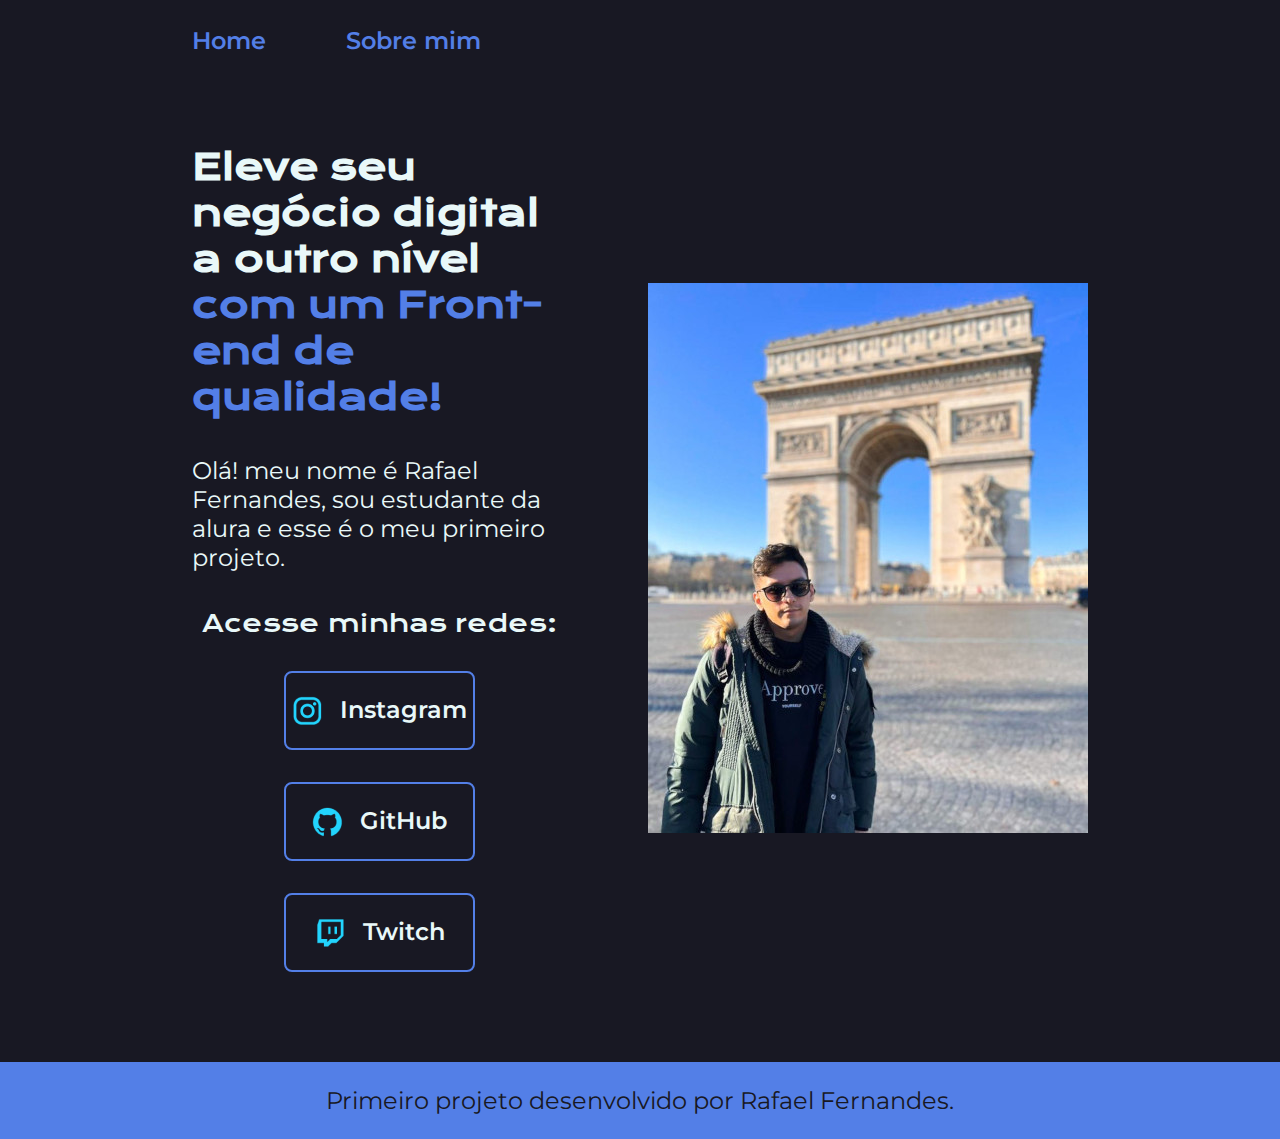
<file: index.html>
<!DOCTYPE html>
<html lang="pt-br">
<head>
    <meta charset="UTF-8">
    <meta http-equiv="X-UA-Compatible" content="IE=edge">
    <meta name="viewport" content="width=device-width, initial-scale=1.0">
    <title>Portfólio</title>
    <link rel="stylesheet" href="styles/style.css">
</head>
<body>
    <header class="cabecalho">
        <nav class="cabecalho__menu">
            <a class="cabecalho__menu__link" href="index.html">Home</a>
            <a class="cabecalho__menu__link" href="about.html">Sobre mim</a>
        </nav>
    </header>
        <main class="apresentacao">
            <section class="apresentacao__conteudo">
                <h1 class="apresentacao__conteudo__titulo">Eleve seu negócio digital a outro nível <strong class="titulo-destaque">com um Front-end de qualidade!</strong></h1>
                <p class="apresentacao__conteudo__titulo__texto">Olá! meu nome é Rafael Fernandes, sou estudante da alura e esse é o meu primeiro projeto.</p>
                <div class="apresentacao__links">
                    <h2 class="apresentacao__links__subtitulo">Acesse minhas redes:</h2>
                     <a class="apresentacao__links__link" href="https://www.instagram.com/rafafernandessv/" target="_blank" rel="externo">
                        <img src="imagens/assets/instagram.png" alt="logo-instagram"> 
                        Instagram
                     </a>
                     <a class="apresentacao__links__link" href="https://github.com/rafaelfernandessv" target="_blank" rel="externo"> 
                        <img src="imagens/assets/github.png" alt="logo-github">
                        GitHub
                    </a>
                    <a class="apresentacao__links__link" href="https://www.twitch.tv/donraffon" target="_blank" rel="externo">
                        <img src="imagens/assets/twitch.png" alt="logo-twitch"> 
                        Twitch
                    </a>
                </div>
            </section>
        <img class="apresentacao__foto" src="imagens/minhafoto2.jpg" alt="Uma imagem do Rafael Fernandes em uma viagem.">
        </main>
    <footer class="rodape">
        <p>Primeiro projeto desenvolvido por Rafael Fernandes.</p>
    </footer>

    
    
</body>
</html>
</file>
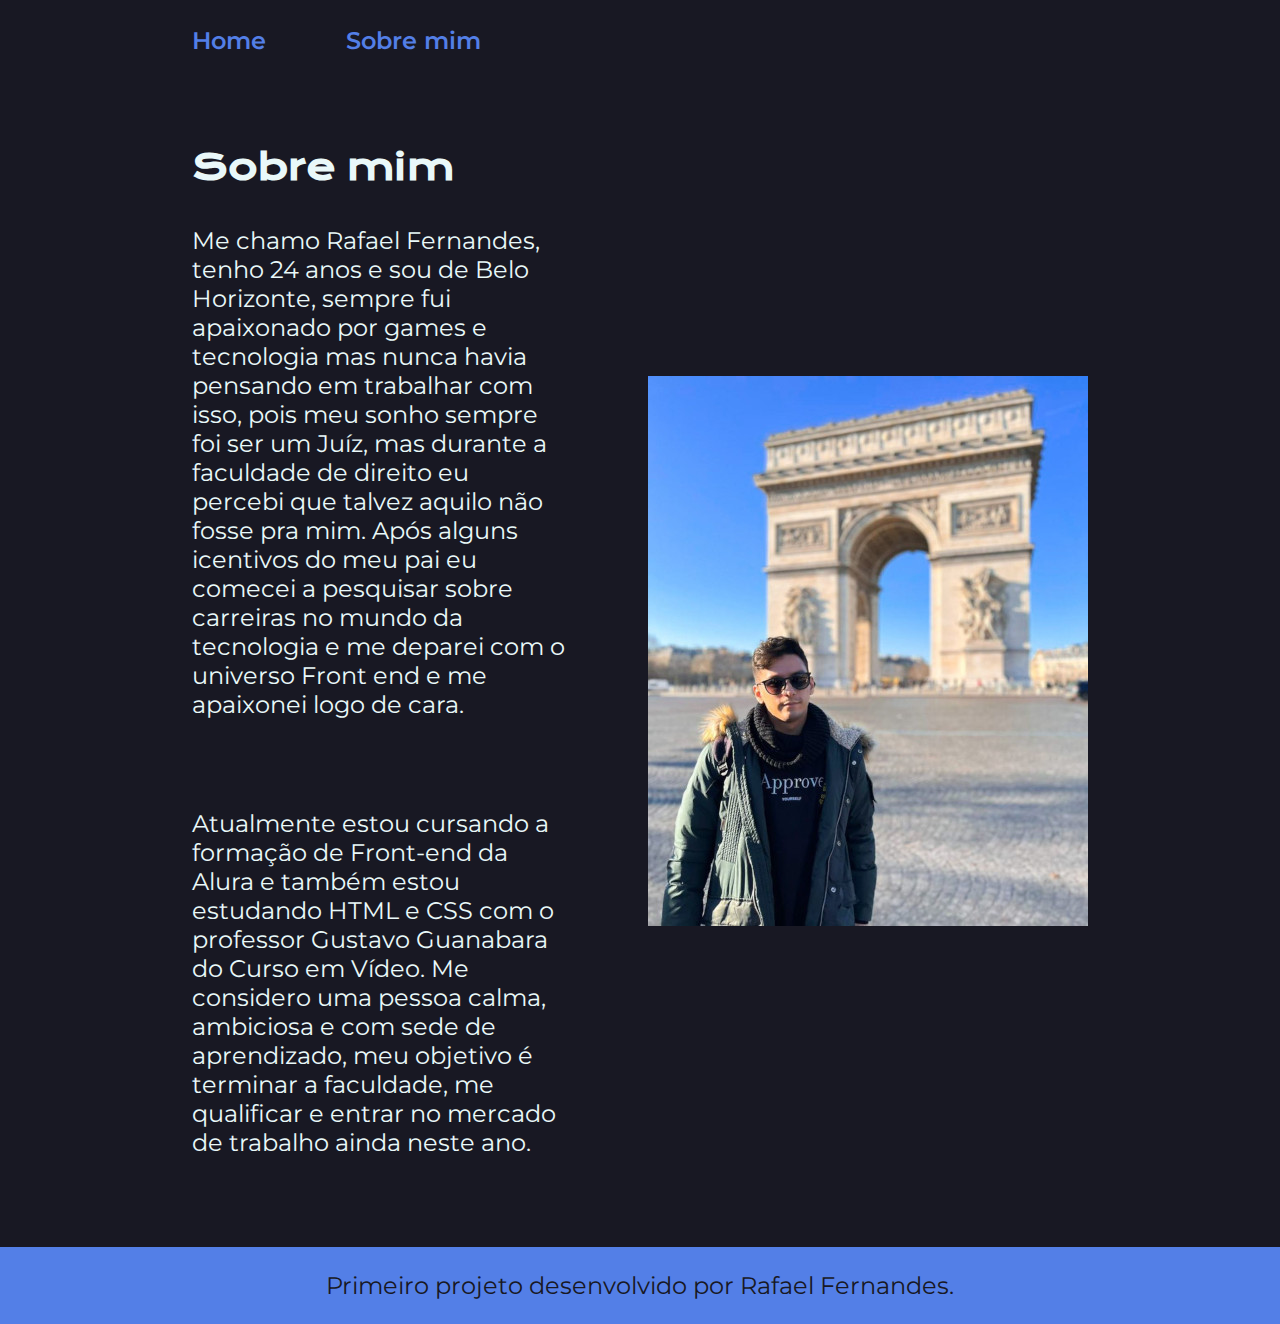
<file: about.html>
<!DOCTYPE html>
<html lang="pt-br">
<head>
    <meta charset="UTF-8">
    <meta http-equiv="X-UA-Compatible" content="IE=edge">
    <meta name="viewport" content="width=device-width, initial-scale=1.0">
    <title>Sobre mim</title>
    <link rel="stylesheet" href="styles/style.css">
</head>
<body>
    <header class="cabecalho">
        <nav class="cabecalho__menu">
            <a class="cabecalho__menu__link" href="index.html">Home</a>
            <a class="cabecalho__menu__link" href="about.html">Sobre mim</a>
        </nav>
    </header>
    <main class="apresentacao">
        <section class="apresentacao__conteudo">
            <h1 class="apresentacao__conteudo__titulo">Sobre mim</h1>
            <p class="apresentacao__conteudo__titulo__texto">Me chamo Rafael Fernandes, tenho 24 anos e sou de Belo Horizonte, sempre fui apaixonado por games e tecnologia mas nunca havia pensando em trabalhar com isso, pois meu sonho sempre foi ser um Juíz, mas durante a faculdade de direito eu percebi que talvez aquilo não fosse pra mim. Após alguns icentivos do meu pai eu comecei a pesquisar sobre carreiras no mundo da tecnologia e me deparei com o universo Front end e me apaixonei logo de cara. </p>
           <br>
            <p class="apresentacao__conteudo__titulo__texto">Atualmente estou cursando a formação de Front-end da Alura e também estou estudando HTML e CSS com o professor Gustavo Guanabara do Curso em Vídeo. Me considero uma pessoa calma, ambiciosa e com sede de aprendizado, meu objetivo é terminar a faculdade, me qualificar e entrar no mercado de trabalho ainda neste ano.</p>
        </section>
        <img class="apresentacao__foto" src="imagens/minhafoto2.jpg" alt="Foto do Rafa">
    </main>
    <footer class="rodape">
        <p>Primeiro projeto desenvolvido por Rafael Fernandes.</p>
    </footer>

    
    
</body>
</html>
</file>
<file: styles/style.css>
@import url('https://fonts.googleapis.com/css2?family=Krona+One&family=Montserrat:wght@400;600&display=swap');

:root{
    --cor-primaria: #181823;
    --cor-secundaria:#E9F8F9;
    --cor-terciaria: #537FE7;
    --cor-hover: #393E46;


    --fonte-primaria: 'Krona One', sans-serif;
    --fonte-secundaria: 'Montserrat', sans-serif;


}


* {
    margin: 0;
    padding: 0;
}

body {
 /* height: 100vh; */
 box-sizing: border-box;   
background-color:var(--cor-primaria);
color: var(--cor-secundaria)



}

.cabecalho{
    padding: 2% 0% 0% 15%;
}

.cabecalho__menu{
    display: flex;
    gap: 80px;
}

.cabecalho__menu__link{
    font-family: var(--fonte-secundaria);
    font-size: 24px;
    font-weight: 600;
    color: var(--cor-terciaria);
    text-decoration: none;
}


.apresentacao {
        padding: 7% 15%;  
        display: flex;
        align-items: center;
        justify-content: space-between;
        gap:82px; 
    }

    .apresentacao__conteudo {
       width: 50%;
       display: flex;
       flex-direction: column;
       gap: 36px

       
    }

    .apresentacao__conteudo__titulo {
        font-size: 2.25rem;
        font-family: var(--fonte-primaria);
    }

    .titulo-destaque { color:var(--cor-terciaria);
    }

    .apresentacao__conteudo__titulo__texto {
        font-size: 1.5rem;
        font-family: var(--fonte-secundaria);
    }

    .apresentacao__links {
        display: flex;
        flex-direction: column;
        align-items: center;
        justify-content: space-between;
        gap: 32px;
    }

    .apresentacao__links__subtitulo {
        font-family: var(--fonte-primaria);
        font-weight: 400;
        font-size: 1.5rem;
    }

    .apresentacao__links__link {
       display: flex;
       justify-content: center;
       gap: 16px;
       border: 2px solid var(--cor-terciaria);
       width: 50%;
       text-align: center;
       border-radius: 8px;
       font-size: 1.5rem;
       font-weight: 600;
       padding: 21.5px 0;
       text-decoration: none;
       color: var(--cor-secundaria);
       font-family: var(--fonte-secundaria);
    }

    .apresentacao__links__link:hover{
        background-color: var(--cor-hover);
        
    }

    .apresentacao__foto {

        width: 50%;
    }


    
    .rodape{
        padding: 24px;
        color: var(--cor-primaria);
        background-color: var(--cor-terciaria);
        text-align: center;
        font-family: var(--fonte-secundaria);
        font-size: 1.5rem;
        font-weight: 400;
    }

@media (max-width: 1200px) {
    .cabecalho{
        padding: 8%;
    }
    
    .cabecalho__menu{
        justify-content: center;
    }
    
    .apresentacao{
        flex-direction: column-reverse;
        padding: 5%;
    }

    .apresentacao__conteudo{
        width:auto;
    }
}
</file>
